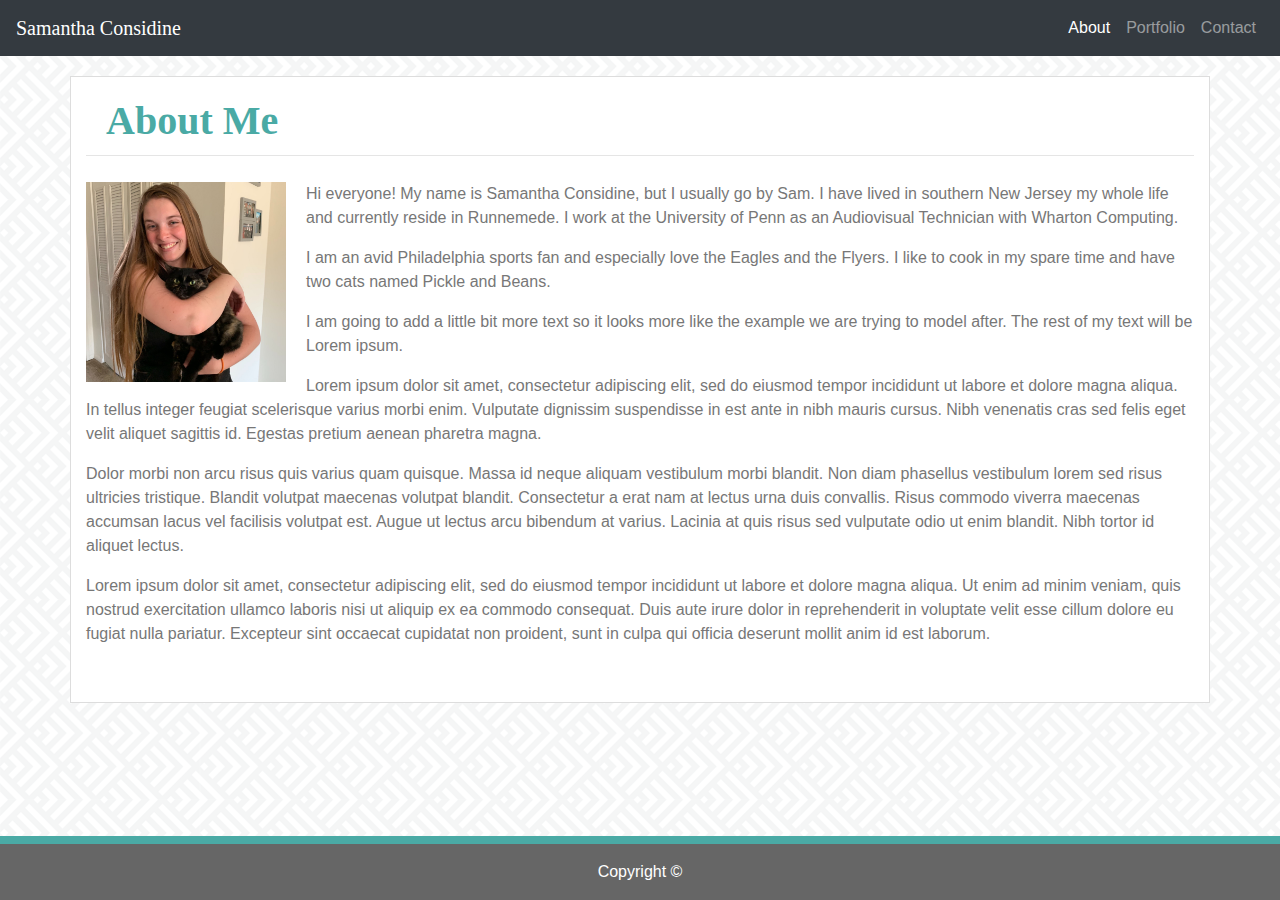
<file: index.html>
<!DOCTYPE html>
<html>

<head>
    <title>About Me</title>
    <meta charset="UTF-8">
    <meta name="viewport" content="width=device-width, initial-scale=1.0">

    <link rel="stylesheet" href="https://stackpath.bootstrapcdn.com/bootstrap/4.4.1/css/bootstrap.min.css"
        integrity="sha384-Vkoo8x4CGsO3+Hhxv8T/Q5PaXtkKtu6ug5TOeNV6gBiFeWPGFN9MuhOf23Q9Ifjh" crossorigin="anonymous">

    <script src="https://code.jquery.com/jquery-3.4.1.slim.min.js"
        integrity="sha384-J6qa4849blE2+poT4WnyKhv5vZF5SrPo0iEjwBvKU7imGFAV0wwj1yYfoRSJoZ+n"
        crossorigin="anonymous"></script>
    <script src="https://cdn.jsdelivr.net/npm/popper.js@1.16.0/dist/umd/popper.min.js"
        integrity="sha384-Q6E9RHvbIyZFJoft+2mJbHaEWldlvI9IOYy5n3zV9zzTtmI3UksdQRVvoxMfooAo"
        crossorigin="anonymous"></script>
    <script src="https://stackpath.bootstrapcdn.com/bootstrap/4.4.1/js/bootstrap.min.js"
        integrity="sha384-wfSDF2E50Y2D1uUdj0O3uMBJnjuUD4Ih7YwaYd1iqfktj0Uod8GCExl3Og8ifwB6"
        crossorigin="anonymous"></script>

    <link rel="stylesheet" type="text/css" href="./assets/css/style.css">
</head>

<body>

    <!-- NAVBAR -->
    <nav class="navbar navbar-expand-md navbar-dark bg-dark">
        <a class="navbar-brand" href="./index.html">Samantha Considine</a>
        <button class="navbar-toggler" type="button" data-toggle="collapse" data-target="#navbarNavAltMarkup" aria-controls="navbarNavAltMarkup" aria-expanded="false" aria-label="Toggle navigation">
        <span class="navbar-toggler-icon"></span>
      </button>
      <div class="collapse navbar-collapse" id="navbarNavAltMarkup">
        <div class="navbar-nav ml-auto">
          <a class="nav-item nav-link active" href="./index.html">About <span class="sr-only">(current)</span></a>
          <a class="nav-item nav-link" href="./portfolio.html">Portfolio</a>
          <a class="nav-item nav-link" href="./contact.html">Contact</a>
        </div>
    </nav>


    <!-- CONTENT -->
    <div class="container">
        <div class="row">
            <div class="col-sm-12">
                <h1>About Me</h1>
                <hr>
            </div>
        </div>


        <!-- <div class="row">
            <div class="col-xs-12"> -->
                <img class="profile" src="./assets/images/IMG_8728 square.jpg" alt="profile picture" width="200px" height="200px">
            <!-- </div> -->
        <!-- <div class= "row">
            <div class="col-xs-12"> -->
            <div class="index-text">
                <p>Hi everyone! My name is Samantha Considine, but I usually go by Sam. I have lived in southern New
                    Jersey my
                    whole life and currently reside in Runnemede. I work at the University of Penn as an Audiovisual
                    Technician
                    with Wharton Computing.</p>
                <p>I am an avid Philadelphia sports fan and especially love the Eagles and the Flyers. I like to cook in
                    my
                    spare time and have two cats named Pickle and Beans.</p>
                <p>I am going to add a little bit more text so it looks more like the example we are trying to model
                    after. The
                    rest of my text will be Lorem ipsum.</p>
            <!-- <div class="col-lg-12"> -->
                <p>Lorem ipsum dolor sit amet, consectetur adipiscing elit, sed do eiusmod tempor incididunt ut labore
                    et dolore
                    magna aliqua. In tellus integer feugiat scelerisque varius morbi enim. Vulputate dignissim
                    suspendisse in
                    est ante in nibh mauris cursus. Nibh venenatis cras sed felis eget velit aliquet sagittis id.
                    Egestas pretium
                    aenean pharetra magna. </p>
                <p>Dolor morbi non arcu risus quis varius quam quisque. Massa id neque aliquam vestibulum morbi
                    blandit. Non diam phasellus vestibulum lorem sed risus ultricies tristique. Blandit volutpat
                    maecenas
                    volutpat blandit. Consectetur a erat nam at lectus urna duis convallis. Risus commodo viverra
                    maecenas accumsan
                    lacus
                    vel facilisis volutpat est. Augue ut lectus arcu bibendum at varius. Lacinia at quis risus sed
                    vulputate odio ut
                    enim blandit. Nibh tortor id aliquet lectus.</p>
                <p>Lorem ipsum dolor sit amet, consectetur adipiscing elit, sed do eiusmod tempor incididunt ut labore
                    et dolore
                    magna aliqua. Ut enim ad minim veniam, quis nostrud exercitation ullamco laboris nisi ut aliquip ex
                    ea
                    commodo consequat. Duis aute irure dolor in reprehenderit in voluptate velit esse cillum dolore eu
                    fugiat
                    nulla pariatur. Excepteur sint occaecat cupidatat non proident, sunt in culpa qui officia deserunt
                    mollit
                    anim id est laborum.</p>
            </div>

    </div>

    <footer class="page-footer fixed-bottom">
        <div class="footer-copyright text-center py-3">Copyright &copy;</div>
    </footer>

</body>

</html>
</file>
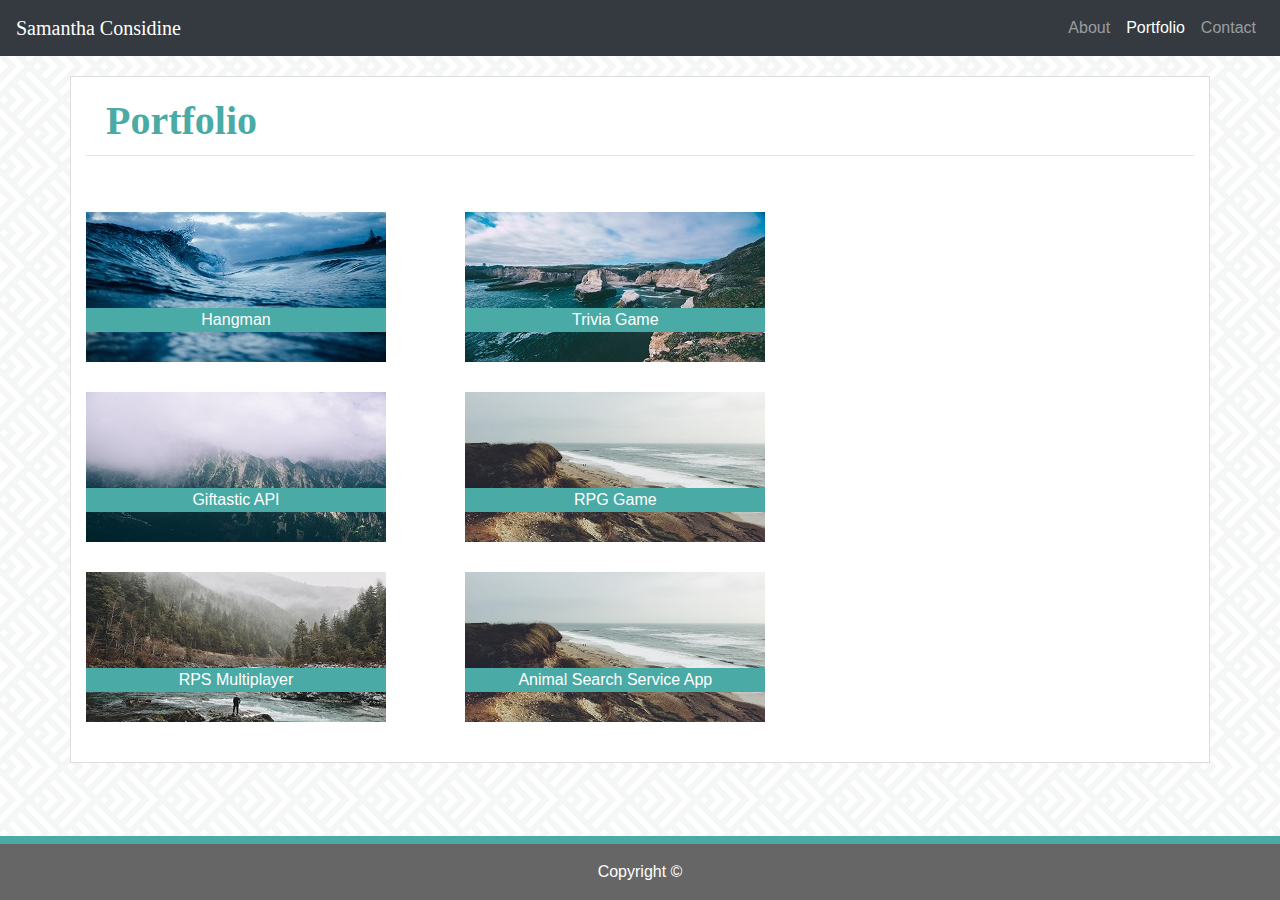
<file: portfolio.html>
<!DOCTYPE html>
<html>

<head>
    <title>Portfolio</title>
    <meta charset="UTF-8">
    <meta name="viewport" content="width=device-width, initial-scale=1.0">

    <link rel="stylesheet" href="https://stackpath.bootstrapcdn.com/bootstrap/4.4.1/css/bootstrap.min.css"
    integrity="sha384-Vkoo8x4CGsO3+Hhxv8T/Q5PaXtkKtu6ug5TOeNV6gBiFeWPGFN9MuhOf23Q9Ifjh" crossorigin="anonymous">

    <script src="https://code.jquery.com/jquery-3.4.1.slim.min.js"
        integrity="sha384-J6qa4849blE2+poT4WnyKhv5vZF5SrPo0iEjwBvKU7imGFAV0wwj1yYfoRSJoZ+n"
        crossorigin="anonymous"></script>
    <script src="https://cdn.jsdelivr.net/npm/popper.js@1.16.0/dist/umd/popper.min.js"
        integrity="sha384-Q6E9RHvbIyZFJoft+2mJbHaEWldlvI9IOYy5n3zV9zzTtmI3UksdQRVvoxMfooAo"
        crossorigin="anonymous"></script>
    <script src="https://stackpath.bootstrapcdn.com/bootstrap/4.4.1/js/bootstrap.min.js"
        integrity="sha384-wfSDF2E50Y2D1uUdj0O3uMBJnjuUD4Ih7YwaYd1iqfktj0Uod8GCExl3Og8ifwB6"
        crossorigin="anonymous"></script>

    <link rel="stylesheet" type="text/css" href="./assets/css/style.css">
</head>

<body>

  <nav class="navbar navbar-expand-md navbar-dark bg-dark">
    <a class="navbar-brand" href="./index.html">Samantha Considine</a>
    <button class="navbar-toggler" type="button" data-toggle="collapse" data-target="#navbarNavAltMarkup" aria-controls="navbarNavAltMarkup" aria-expanded="false" aria-label="Toggle navigation">
    <span class="navbar-toggler-icon"></span>
  </button>
  <div class="collapse navbar-collapse" id="navbarNavAltMarkup">
    <div class="navbar-nav ml-auto">
      <a class="nav-item nav-link" href="./index.html">About <span class="sr-only">(current)</span></a>
      <a class="nav-item nav-link active" href="./portfolio.html">Portfolio</a>
      <a class="nav-item nav-link" href="./contact.html">Contact</a>
    </div>

</nav>

  <div class="container">
    <h1>Portfolio</h1>
    <hr>
    <div class="row imagetiles">
      <div class="col-lg-4 col-md-6 col-xs-12">
        <a href="https://slconsidine.github.io/Word-Guess-Game/" target="_blank"><img class="tile" src="./assets/images/ocean.jpg">
          <div class="banner">
            Hangman
          </div>
        </a>
      </div>  
      <div class="col-lg-4 col-md-6 col-xs-12">
        <a href="https://slconsidine.github.io/TriviaGame/"><img class ="tile" src="./assets/images/coast.jpg">
          <div class="banner">
            Trivia Game
          </div>
        </a>
      </div>
    </div>

    <div class="row imagetiles">
      <div class="col-lg-4 col-md-6 col-xs-12">
        <a href="https://slconsidine.github.io/Giftastic/"><img class="tile" src="./assets/images/mountains.jpg">
          <div class="banner">
            Giftastic API
          </div>
        </a>
      </div>
      <div class="col-lg-4 col-md-6 col-xs-12">
        <a href="https://slconsidine.github.io/unit-4-game/"><img class="tile" src="./assets/images/beach.jpg">
          <div class="banner">
            RPG Game
          </div>
        </a>
      </div>
    </div>

    <div class="row imagetiles">
      <div class="col-lg-4 col-md-6 col-xs-12">
        <a href="https://slconsidine.github.io/RPS-Multiplayer/"><img class ="tile" src="./assets/images/river.jpg">
          <div class="banner">
            RPS Multiplayer
          </div>
        </a>
      </div>
      <div class="col-lg-4 col-md-6 col-xs-12">
        <a href="https://slconsidine.github.io/project-1/"><img class ="tile" src="./assets/images/beach.jpg">
          <div class="banner">
            Animal Search Service App
          </div>
        </a>
      </div>
    </div>
  </div>




<footer class="page-footer fixed-bottom">
  <div class="footer-copyright text-center py-3">Copyright &copy;</div>
</footer>

</body>

</html>
</file>
<file: assets/css/style.css>
/* 

headings and backgrounds: #4aaaa5
regular font color: #777777
main header background color: #ffffff
main header border color: #cccccc
footer background color: #666666
main content background color: #ffffff
main content border color: #dddddd

heading fonts: font-family: 'Georgia', Times, Times New Roman, serif;
all other fonts: font-family: 'Arial', 'Helvetica Neue', Helvetica, sans-serif;

*/

body {
    background-image: url(./../images/spikes/spikes.png);
    background-repeat: repeat;
    font-family: 'Arial', 'Helvetica Neue', Helvetica, sans-serif;
    color: #777;
    width: 100%;
    height: 100%;
}

nav {
    width: 100%;
    margin: auto;
}

.navbar-brand {
    font-family: 'Georgia', Times, Times New Roman, serif;
}


.container {
    background-color: #fff;
    border: 1px solid #ddd;
    margin-bottom: 120px;
    padding-bottom: 40px; 
    margin-top: 20px;
}

h1 {
    font-family: 'Georgia', Times, 'Times New Roman', serif;
    font-weight: bold;
    color: #4aaaa5;
    padding: 20px;
    margin-bottom: -10px;
}

.profile {
    margin-top: 0;
    margin-right: 20px;
    float: left;
}

hr {
    padding: 0px 20px 10px 20px;
    margin-top: -10px;
}

footer {
    width: 100%;
    border-top: 8px solid #4aaaa5;
    color: #fff;
    background-color: #666;
    text-align: center;
}

form {
    padding: 0px 20px 20px 20px;
}

input {
    width: 100%;
    margin-top: -10px;
    margin-bottom: 8px;
}

textarea {
    width: 100%;
    height: 200px;
    margin-top: -8px;
}

#submit {
    width: 100px;
    background-color: #4aaaa5;
    color: #ffffff;
    border: none;
    padding: 10px;
    font-size: 16px;
    margin-top: 10px;
}

img {
    margin-top: 30px;
}

.imagetiles {
    padding: 0;
}

.tile {
    position: relative;
}

.banner {
    position: absolute;
    top: 70%;
    left: 15px;
    width: 300px;
    text-align: center;
    background-color: #4aaaa5;
    color: #fff;
}

@media screen and (max-wdith: 991) {
    .tile, .banner {
        margin: auto;
    }
}
@media screen and (max-width: 400px) {
    .profile {
        width: 100%;
        height: 100%;
        margin-bottom: 20px;
    }

    body {
        text-align: center;
    }

    h1, form {
        text-align: left;
    }

    .tile, .banner {
        margin: auto;
        padding-bottom: 20px;
    }
}


    /* .profile {
        margin-bottom: 20px;
        width: 100%;
        height: 100%;
    } */
}
</file>
